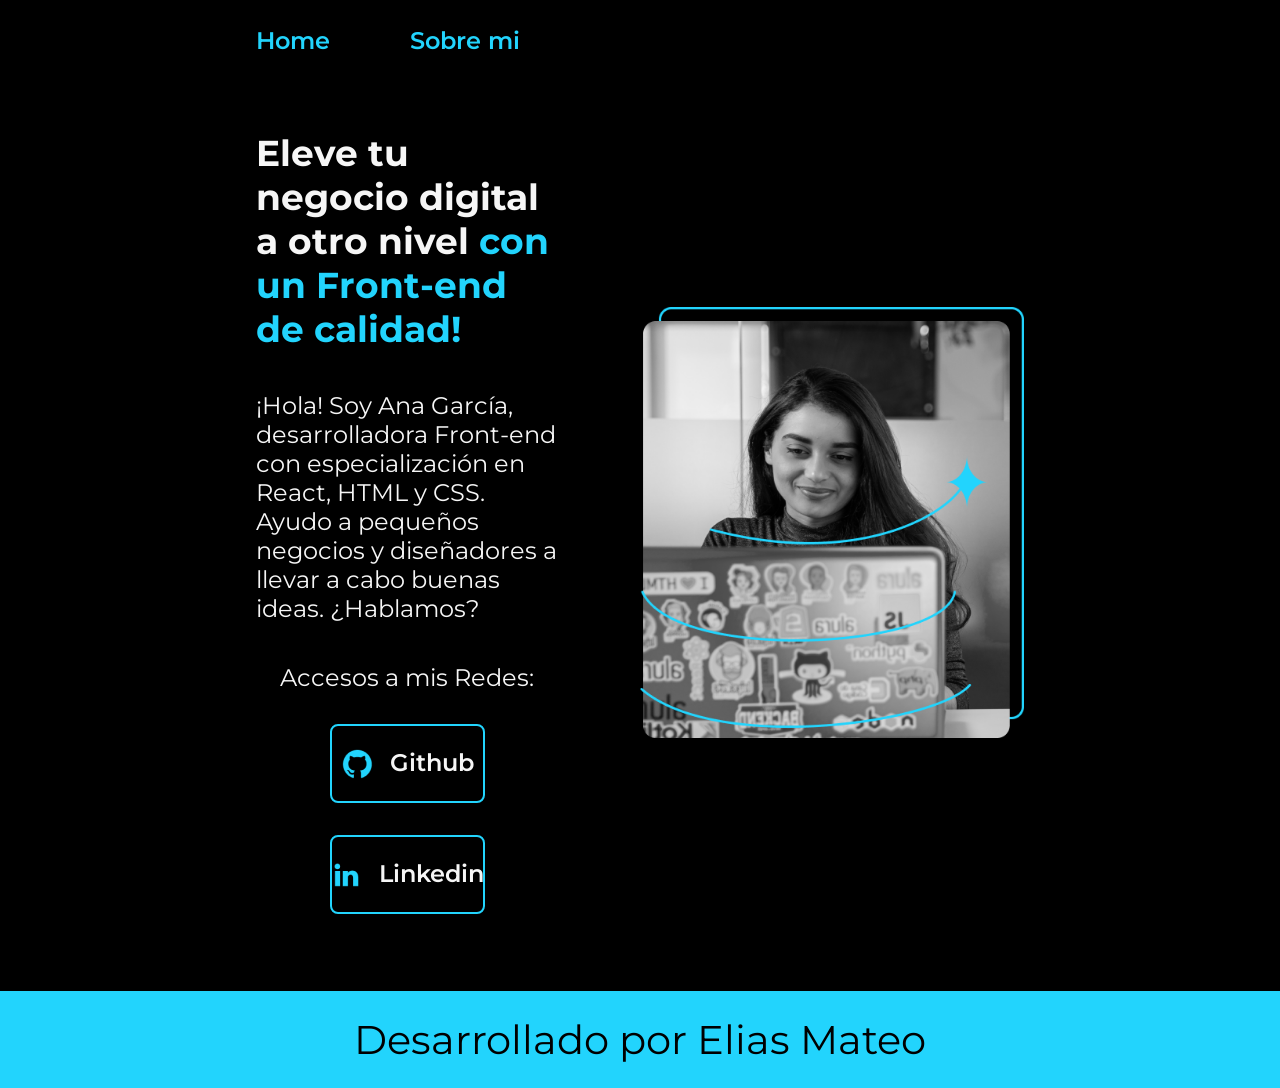
<file: Documents/git-y-github/Portafolio/index.html>
<!DOCTYPE html>
<html lang="es">
<head>
    <meta charset="UTF-8">
    <meta name="viewport" content="width=device-width, initial-scale=1.0">
    <title>Portafolio</title>
    <link rel="stylesheet" href="./styles/style.css">
</head>
<body>
    <header class="header">
        <nav class="header_menu">
           <a class="header_menu_link" href="">Home</a>
           <a class="header_menu_link" href="about.html">Sobre mi</a>
        </nav>
    </header>
    <main class="presentacion">
        <section class="presentacion_contenido">
        <h1 class="presentacion_contenido_titulo">
            Eleve tu negocio digital a otro nivel 
            <strong class="titulo-destacado">con un Front-end de calidad!</strong>
        </h1>

        <p class="presentacion_contenido_texto">¡Hola! Soy Ana García, desarrolladora Front-end con 
            especialización en React, HTML y CSS. 
            Ayudo a pequeños negocios y diseñadores a llevar a cabo
             buenas ideas. ¿Hablamos?
        </p>
            <div class="presentacion_enlace"> 

                <h2 class="presentacion_enlace_subtitulo"> Accesos a mis Redes:</h2>

                <a class="presentacion_enlace_link" href="https://github.com/eliasdaniel">
                    <img src="./assets/github.png">Github</a>
                <a class="presentacion_enlace_link" href="https://www.linkedin.com/in/elias-mateo-dev/">
                    <img src="./assets/linkedin.png">Linkedin</a>

            </div>
       </section>
        <img class="presentacion_imagen" src="./assets/Imagem.png" alt="Imagen de Ana Garcia">
    </main>
    <footer class="footer">
        <p>Desarrollado por Elias Mateo</p>
    </footer>
</body>
</html>
</file>
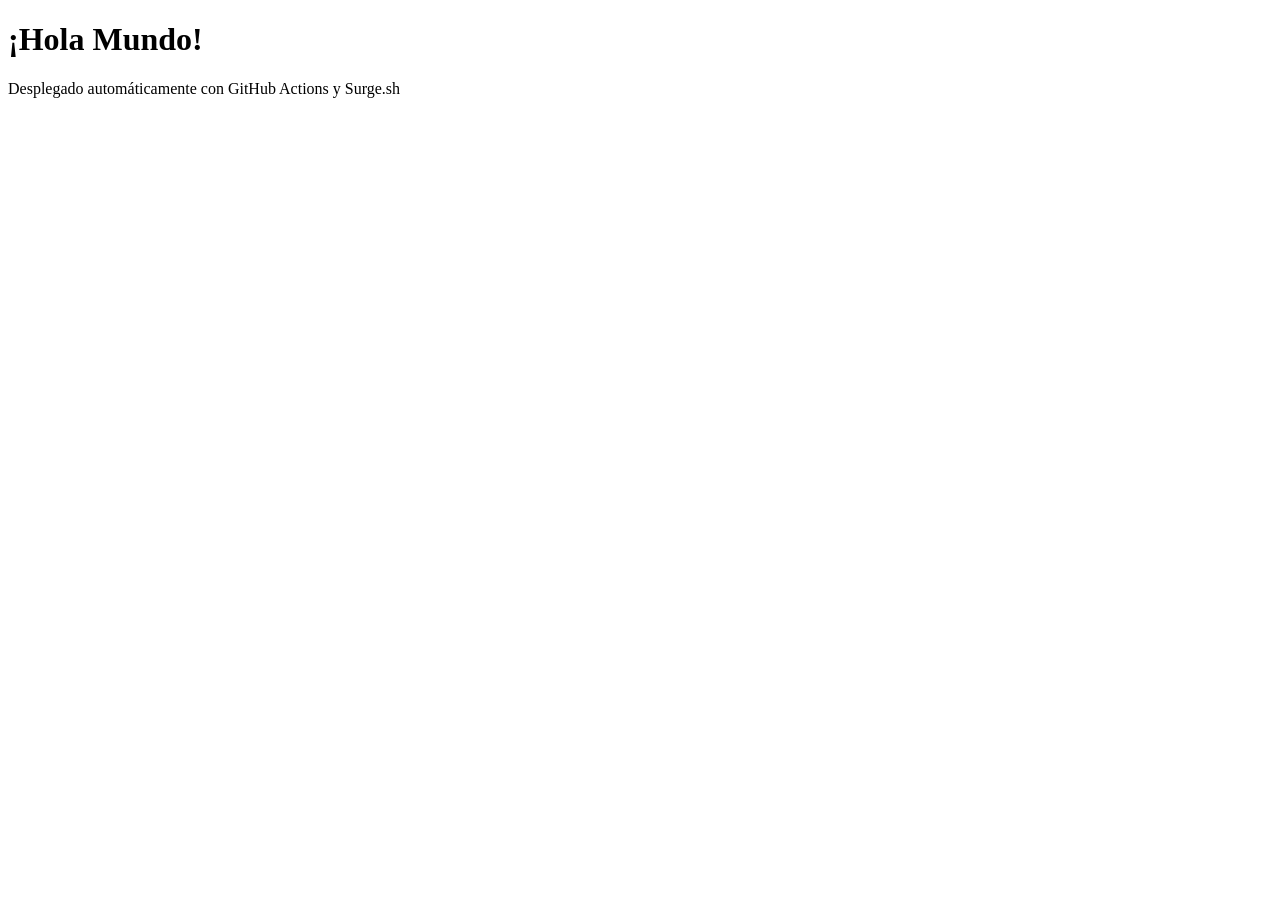
<file: OneDrive - Instituto Tecnológico de Las Américas (ITLA)/Escritorio/ELECTIVA 2 (DEVOPS)/Practicas/PrimerParcial-Integracion-Continua-Surge.sh-Github-Actions/index.html>
<!DOCTYPE html>
<html lang="es">

<head>
    <meta charset="UTF-8" />
    <title>Mi Primera Página - Surge.sh</title>
</head>

<body>
    <h1>¡Hola Mundo!</h1>
    <p>Desplegado automáticamente con GitHub Actions y Surge.sh</p>
</body>

</html>
</file>
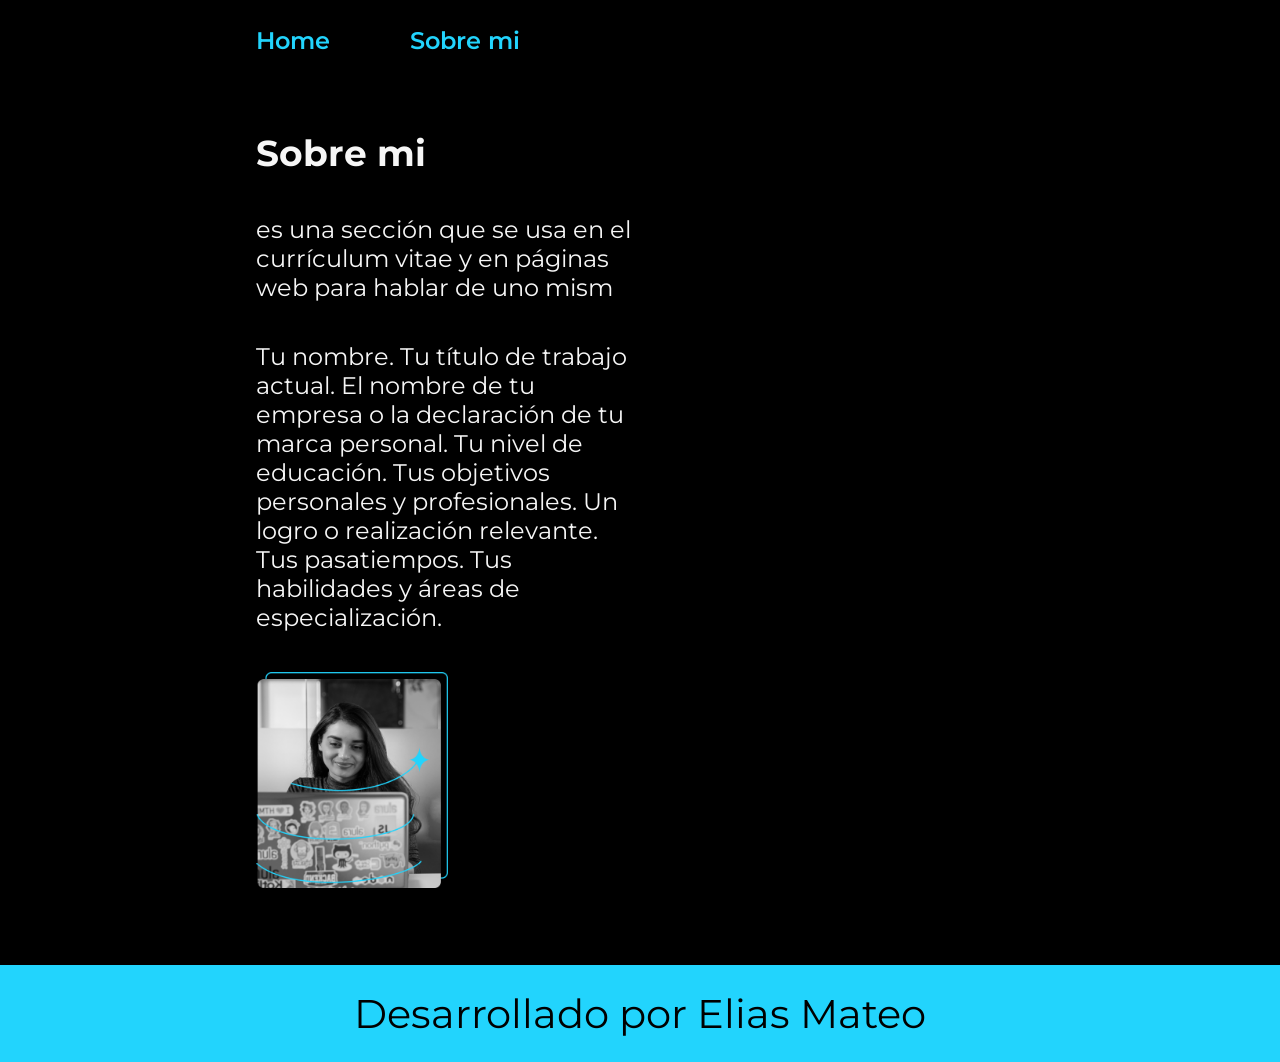
<file: Documents/git-y-github/Portafolio/about.html>
<!DOCTYPE html>
<html lang="es">
<head>
    <meta charset="UTF-8">
    <meta name="viewport" content="width=device-width, initial-scale=1.0">
    <title>Sobre mi</title>
    <link rel="stylesheet" href="./styles/style.css">
</head>
<body>
    <header class="header">
        <nav class="header_menu">
           <a class="header_menu_link" href="index.html">Home</a>
           <a class="header_menu_link" href="about.html">Sobre mi</a>
        </nav>
    </header>
    <main class="presentacion">
        <section class="presentacion_contenido">
            <h1 class="presentacion_contenido_titulo">Sobre mi</h1>
            <p class="presentacion_contenido_texto">es una sección que se usa en el currículum vitae 
                y en páginas web para hablar de uno mism</p>
            <p class="presentacion_contenido_texto">Tu nombre.
                Tu título de trabajo actual.
                El nombre de tu empresa o la declaración de tu marca personal.
                Tu nivel de educación.
                Tus objetivos personales y profesionales.
                Un logro o realización relevante.
                Tus pasatiempos.
                Tus habilidades y áreas de especialización.</p>

        <img class="presentacion_imagen" src="./assets/Imagem.png" alt="Imagen de Ana Garcia">
        </section>
    </main>
    <footer class="footer">
        <p>Desarrollado por Elias Mateo</p>
    </footer>
</body>
</html>
</file>
<file: Documents/git-y-github/Portafolio/styles/style.css>
@import url('https://fonts.googleapis.com/css2?family=Krona+One&family=Montserrat:ital,wght@0,100..900;1,100..900&display=swap');

:root{
    --color-primario: #000000;
    --color-secundario: #f6f6f6;
    --color-terciario: #22d4fd;
    --color-hover: #272727;

    --fuente-montserrart: "Montserrat", sans-serif;
    --fuente-krona: "Montserrat", sans-serif;
}

* {
    padding: 0;
    margin: 0;
}

body {
    background-color: var(--color-primario);
    color: var(--color-secundario);
    font-family: 'Lucida Sans', 'Lucida Sans Regular', 'Lucida Grande', 'Lucida Sans Unicode', Geneva, Verdana, sans-serif;
     box-sizing: border-box;
}

.header{
    padding: 2% 0% 0% 20%
}

.header_menu{
    display: flex;
    gap: 80px;
}

.header_menu_link{
    font-family: var(--fuente-krona);
    font-size: 1.5rem;
    font-weight: 600;
    color: var(--color-terciario);
    text-decoration: none;
}

.presentacion {
    display: flex;
    align-items: center;
    padding: 6% 20%;
    justify-content: space-between;
    gap: 82px;
}

.presentacion_contenido {
    width: 50%;
    display: flex;
    flex-direction: column;
    gap: 40px;
}

.presentacion_contenido_titulo {
    font-size: 2.25rem;
    font-family: var(--fuente-krona);
}

.titulo-destacado {
    color: var(--color-terciario);
}


.presentacion_contenido_texto {
    font-size: 1.5rem;
    font-family: var(--fuente-montserrart);
}

.presentacion_enlace {
    display: flex;
    justify-content: space-between;
    flex-direction: column;
    align-items: center;
    gap: 32px;
}

.presentacion_enlace_link{
    width: 50%;                               
    text-align: center;
    padding: 21.5px 0;
    border-radius: 8px;
    border: 2px solid var(--color-terciario);
    font-family: var(--fuente-montserrart);
    font-size: 1.5rem;
    font-weight: 600;
    text-decoration: none;
    color: var(--color-secundario);
    display: flex ;
    justify-content: center;
    gap: 16px;
    
}

.presentacion_enlace_link:hover{
    background-color: var(--color-hover);
}

.presentacion_imagen{
    width: 50%;
}

.presentacion_enlace_subtitulo{
    font-family: var(--fuente-krona);
    font-weight: 400;
    font-size: 1.5rem;
}

.footer{
    background-color: var(--color-terciario);
    font-weight: 400px;
    font-size: 2.5rem;
    font-family: var(--fuente-montserrart);
    justify-items: center;
    padding: 1.5rem;
    color: var(--color-primario);
    text-align: center;
}

@media(max-width: 1200px){

    .header{
        padding: 10%;
    }

    .header_menu{
       justify-content: center; 
    }

    .presentacion{
        flex-direction: column-reverse;
        padding: 5%;
    }

    .presentacion_contenido{
        width: auto;
        margin-left: 20px;
        margin-right: auto;
    }

    .presentacion_enlace_link{
        width: ;
    }
}
</file>
